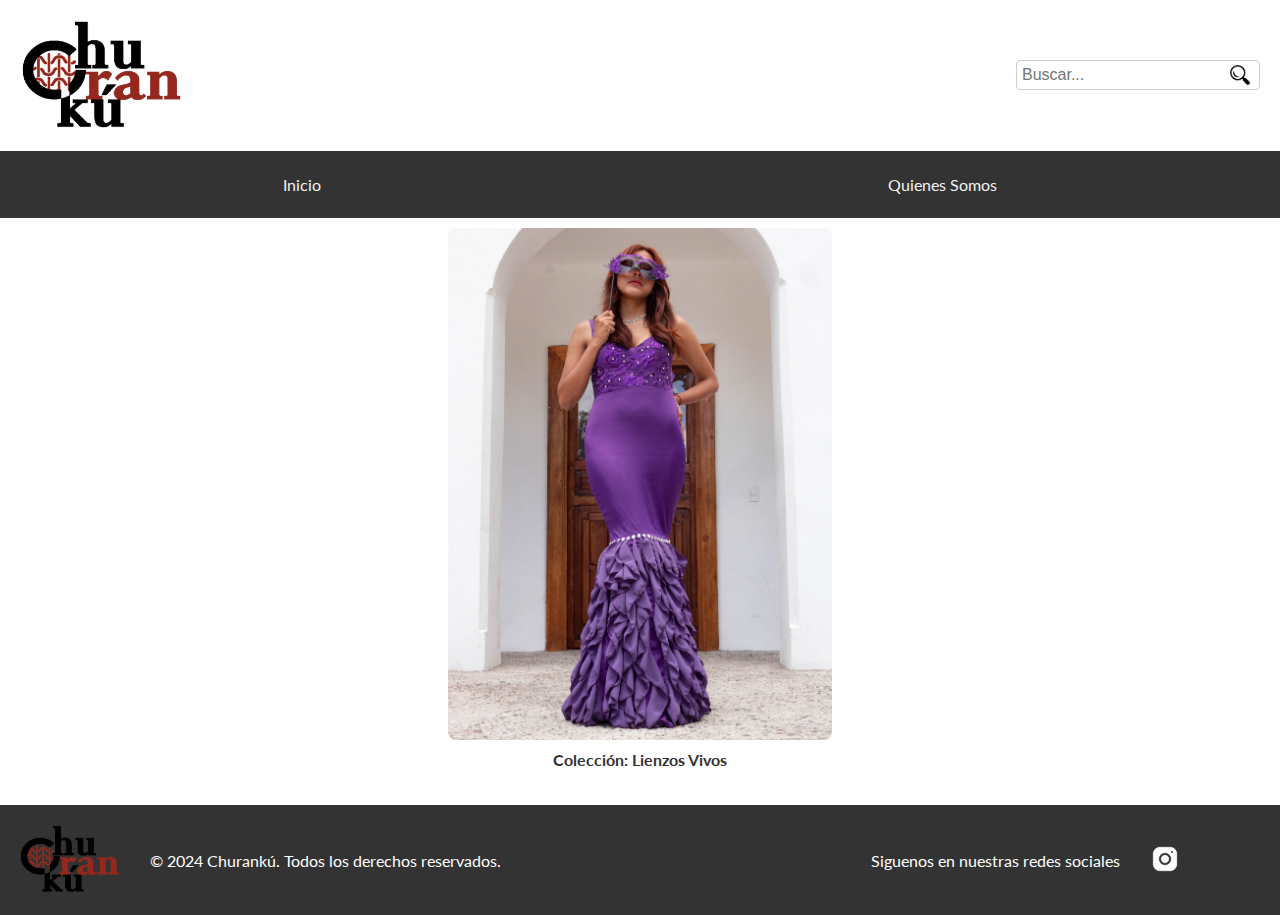
<file: index.html>
<!DOCTYPE html>
<html lang="en">

<head>
    <meta charset="UTF-8">
    <meta name="viewport" content="width=device-width, initial-scale=1.0">
    <link rel="stylesheet" href="style.css">
    <link type="image/png" rel="icon" href="logos/iconbg.png">
    <link href='https://fonts.googleapis.com/css?family=Lato:400,700' rel='stylesheet' type='text/css'>
    <title>Churankú - Principal</title>
</head>

<body class="index-body"> 

    <div class="page-container">
        <div class="header">
            <div class="header-left">
                <a href="index.html">
                    <img src="logos/logo.png" alt="Logo">
                </a>
                
            </div>
            <div class="header-right">
                <form class="search-form">
                    <input type="text" placeholder="Buscar...">
                    <img src="icons/search.png" alt="Buscar" class="search-icon">
                </form>
            </div>
        </div>

        <div class="nav">
            <a href="index.html">Inicio</a>
            <a href="quienessomos.html">Quienes Somos</a>
        </div>

        <div class="button-grid">
            <div class="button-container">
                <a href="producto.html">
                    <img class="img-boton" src="fotos/morado-6.jpg" alt="Botón">
                    <div class="overlay">Colección: Lienzos Vivos</div>
                </a>
                <h5 class="caption">Colección: Lienzos Vivos</h5>
            </div>
            
        </div>
    </div>

    <footer>
        <div class="footer-left">
            <a href="index.html">
                <img src="logos/footer.png" alt="Logo">
            </a>
            <p>© 2024 Churankú. Todos los derechos reservados.</p>
        </div>
        <div class="footer-right">
            <div>
                <p>Siguenos en nuestras redes sociales</p>
            </div>
            
            <div>
                <a href="http://instagram.com/churankuu">
                    <img src="icons/insta.png" alt="Instagram">
                </a>
            </div>      

        </div>
        
    </footer>
</body>

</html>
</file>
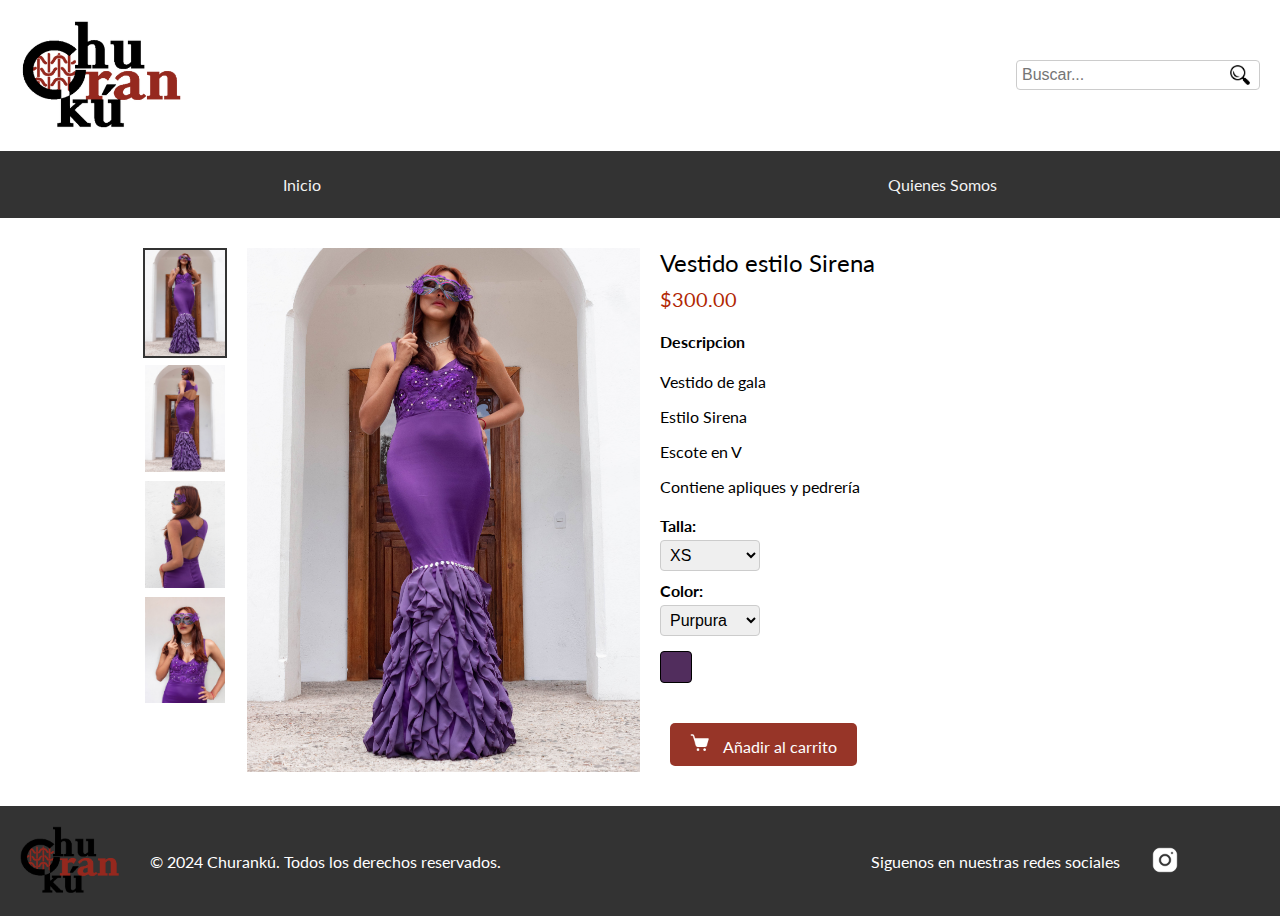
<file: producto.html>
<!DOCTYPE html>
<html lang="en">
<head>
    <meta charset="UTF-8">
    <meta name="viewport" content="width=device-width, initial-scale=1.0">
    <link rel="stylesheet" href="style.css">
    <link type="image/png" rel="icon" href="logos/iconbg.png">
    <link href='https://fonts.googleapis.com/css?family=Lato:400,700' rel='stylesheet' type='text/css'>
    <title>Churankú - Lienzos Vivos</title>
</head>
<body class="product-body">
    <div class="page-container">
        <div class="header">
            <div class="header-left">
                <a href="index.html">
                <img src="logos/logo.png"  alt="Logo">
                </a>
            </div>
            <div class="header-right">
                <form class="search-form">
                    <input type="text" placeholder="Buscar...">
                    <img src="icons/search.png" alt="Buscar" class="search-icon">
                </form>
            </div>
        </div>

        <div class="nav">
            <a href="index.html">Inicio</a>
            <a href="quienessomos.html">Quienes Somos</a>
        </div>
        <div class="img-container">
            <div class="thumbnails">
                <img src="fotos/morado-6.jpg" alt="Vestido 1" class="active" onclick="changeImage(0)">
                <img src="fotos/morado-7.jpg" alt="Vestido 2" onclick="changeImage(1)">
                <img src="fotos/morado-10.jpg" alt="Vestido 3" onclick="changeImage(2)">
                <img src="fotos/morado-21.jpg" alt="Vestido 3" onclick="changeImage(3)">
            </div>
            <div class="main-image">
                <img src="fotos/morado-6.jpg" alt="Vestido Principal" id="mainImage">
            </div>
            <div class="product-details">
                <div class="product-title">Vestido estilo Sirena</div>
                <div class="product-price">$300.00</div>
                <div class="product-description">
                    <h4>Descripcion</h4>
                    <p>Vestido de gala</p>
                    <p>Estilo Sirena</p>
                    <p>Escote en V</p>
                    <p>Contiene apliques y pedrería</p>
                </div>
                
                <div class="selectors">
                    <label for="talla">Talla:</label>
                    <select id="talla">
                        <option value="xs">XS</option>
                        <option value="s">S</option>
                        <option value="m">M</option>
                        <option value="l">L</option>
                        <option value="xl">XL</option>
                    </select>
                    <label for="color">Color:</label>
                    <select id="color" onchange="updateColorSample()">
                        <option value="#512d5d" data-color="#512d5d">Purpura</option>
                        <option value="#000000" data-color="#000000">Negro</option>
                        <option value="#992B13" data-color="#992B13">Rojo</option>
                        <option value="#6EA6C5" data-color="#6EA6C5">Celeste</option>
                        <option value="#D72598" data-color="#D72598">Fucsia</option>
                    </select>
                    <span id="colorSample" class="color-sample"></span>
                </div>
                
                <div class="button-cart-container">
                    <a href="#" class="cta-button">
                        <img src="icons/carrito1.png" alt="Carrito">
                        <span>Añadir al carrito</span>
                    </a>
                </div>
            </div>
        </div>
        
        <script>
            const thumbnails = document.querySelectorAll('.thumbnails img');
            const mainImage = document.getElementById('mainImage');
        
            function changeImage(index) {
                thumbnails.forEach((thumbnail, i) => {
                    if (i === index) {
                        thumbnail.classList.add('active');
                        mainImage.src = thumbnail.src;
                    } else {
                        thumbnail.classList.remove('active');
                    }
                });
            }
            function updateColorSample() {
                const colorSelect = document.getElementById('color');
                const colorSample = document.getElementById('colorSample');
                const selectedColor = colorSelect.options[colorSelect.selectedIndex].getAttribute('data-color');
                colorSample.style.backgroundColor = selectedColor;
            }
            
            document.addEventListener('DOMContentLoaded', () => {
                updateColorSample(); // Update color sample on page load
            });
            
        </script>
        <footer>
            <div class="footer-left">
                <a href="index.html">
                    <img src="logos/footer.png" alt="Logo">
                </a>
                <p>© 2024 Churankú. Todos los derechos reservados.</p>
            </div>
            <div class="footer-right">
                <div>
                    <p>Siguenos en nuestras redes sociales</p>
                </div>
                
                <div>
                    <a href="http://instagram.com/churankuu">
                        <img src="icons/insta.png" alt="Instagram">
                    </a>
                </div>      
    
            </div>
            
        </footer>
    </div>
    
</body>
</html>
</file>
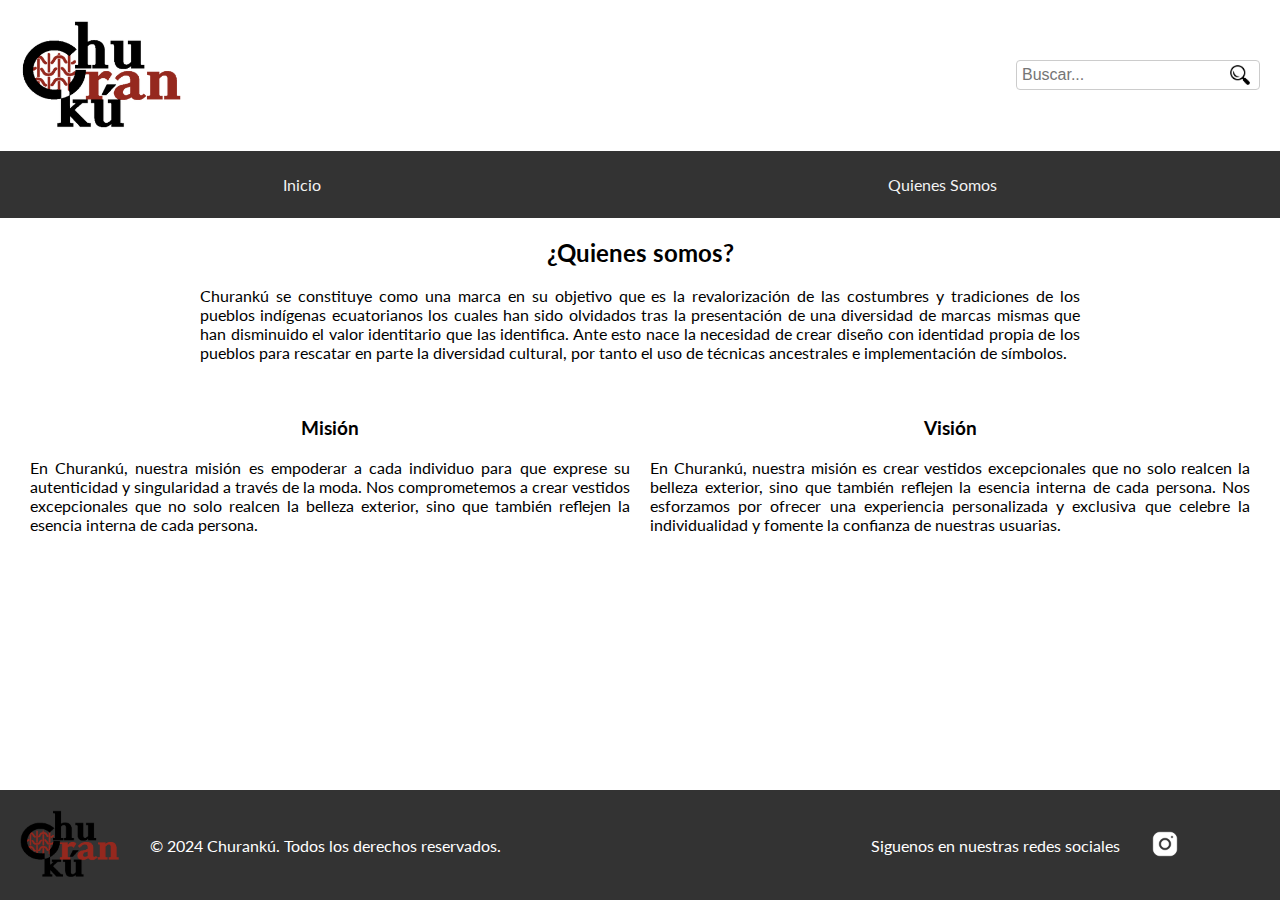
<file: quienessomos.html>
<!DOCTYPE html>
<html lang="en">

<head>
    <meta charset="UTF-8">
    <meta name="viewport" content="width=device-width, initial-scale=1.0">
    <link rel="stylesheet" href="style.css">
    <link type="image/png" rel="icon" href="logos/iconbg.png">
    <link href='https://fonts.googleapis.com/css?family=Lato:400,700' rel='stylesheet' type='text/css'>
    <title>Churankú - Quienes Somos</title>
</head>

<body class="index-body"> 

    <div class="page-container">
        <div class="header">
            <div class="header-left">
                <a href="index.html">
                    <img src="logos/logo.png" alt="Logo">
                </a>
                
            </div>
            <div class="header-right">
                <form class="search-form">
                    <input type="text" placeholder="Buscar...">
                    <img src="icons/search.png" alt="Buscar" class="search-icon">
                </form>
            </div>
        </div>

        <div class="nav">
            <a href="index.html">Inicio</a>
            <a href="quienessomos.html">Quienes Somos</a>
        </div>
        <div class="quienessomos">
            <h2>¿Quienes somos?</h2>
            <p>Churankú se constituye como una marca en su objetivo que es la revalorización de las costumbres y tradiciones de los pueblos indígenas ecuatorianos los cuales han sido olvidados tras la presentación de una diversidad de marcas mismas que han disminuido el valor identitario que las identifica. Ante esto nace la necesidad de crear diseño con identidad propia de los pueblos para rescatar en parte la diversidad cultural, por tanto el uso de técnicas ancestrales e implementación de símbolos.</p>
        </div>
        <div class="misionvision">
            <div class="mision">
                <h3>Misión</h3>
                <p>En Churankú, nuestra misión es empoderar a cada individuo para que exprese su autenticidad y singularidad a través de la moda. Nos comprometemos a crear vestidos excepcionales que no solo realcen la belleza exterior, sino que también reflejen la esencia interna de cada persona.</p>
            </div>
            <div class="vision">
                <h3>Visión</h3>
                <p>En Churankú, nuestra misión es crear vestidos excepcionales que no solo realcen la belleza exterior, sino que también reflejen la esencia interna de cada persona. Nos esforzamos por ofrecer una experiencia personalizada y exclusiva que celebre la individualidad y fomente la confianza de nuestras usuarias.</p>
            </div>

        </div>
    </div>

    <footer>
        <div class="footer-left">
            <a href="index.html">
                <img src="logos/footer.png" alt="Logo">
            </a>
            <p>© 2024 Churankú. Todos los derechos reservados.</p>
        </div>
        <div class="footer-right">
            <div>
                <p>Siguenos en nuestras redes sociales</p>
            </div>
            
            <div>
                <a href="http://instagram.com/churankuu">
                    <img src="icons/insta.png" alt="Instagram">
                </a>
            </div>      

        </div>
        
    </footer>
</body>

</html>
</file>
<file: style.css>
html, body {
    height: 100%;
    margin: 0;
    font-family: 'Lato', sans-serif;
    font-weight: 400;
}

.index-body {
    display: flex;
    flex-direction: column;
    min-height: 100%;
    background-color: white;
}
.product-body{
    display: flex;
    min-height: 100%;
    background-color: white;
}

.page-container {
    flex: 1;
}

footer {
    display: flex;
    justify-content: space-between;
    background-color: #333;
    color: white;
    text-align: center;
    padding: 20px 0;
    width: 100%;
}
.footer-left{
    display: flex;
    align-items: center;
}
.footer-left img {
    width: 100px;
    height: auto;
    margin-left: 20px;
}   
.footer-left p{
    margin-left: 30px;
}
.footer-right{
    display: flex;
    align-items: center;
}

.footer-right p{
    margin-right: 30px;
}
.footer-right img{
    width: 30px;
    height: auto;
    margin-right: 100px;
}

.header {
    display: flex;
    align-items: center;
    justify-content: space-between;
    background-color: white;
    padding: 20px;
}

.header-left {
    display: flex;
    align-items: center;
}

.header-left img {
    width: 50%;
    height: auto;
    margin-right: 20px;
}

.header-right {
    display: flex;
    align-items: center;
}


.search-form {
    display: flex;
    align-items: center;
    position: relative;
}

.search-form input[type="text"] {
    padding: 5px 30px 5px 5px;
    font-size: 16px;
    border: 1px solid #ccc;
    border-radius: 4px;
}

.search-form .search-icon {
    position: absolute;
    right: 10px;
    top: 50%;
    transform: translateY(-50%);
    cursor: pointer;
    width: 20px;
    height: 20px;
}

.button-grid {
    display: flex;
    flex-wrap: wrap;
    justify-content: space-around;
}

.button-container {
    flex: 0 0 30%;
    margin: 10px;
    position: relative;
    display: flex;
    flex-direction: column;
    align-items: center;
    text-align: center;
}

.button-container a {
    position: relative;
    width: 100%;
}

.button-container img {
    display: block;
    width: 100%;
    height: auto;
    cursor: pointer;
    border-radius: 8px;
}

.button-container .overlay {
    position: absolute;
    top: 0;
    left: 0;
    width: 100%;
    height: 100%;
    background-color: rgba(0, 0, 0, 0.6);
    color: #fff;
    display: flex;
    align-items: center;
    justify-content: center;
    opacity: 0;
    transition: opacity 0.3s;
    font-size: 18px;
    cursor: pointer;
    border-radius: 8px;
}

.button-container:hover .overlay {
    opacity: 1;
}

.caption {
    margin-top: 10px;
    font-size: 16px;
    color: #333;
}

/* Personalización de la barra de desplazamiento */
::-webkit-scrollbar {
    width: 12px;
}

::-webkit-scrollbar-track {
    background: #f0f0f0;
}

::-webkit-scrollbar-thumb {
    background-color: #888;
    border-radius: 6px;
    border: 3px solid #f0f0f0;
}

::-webkit-scrollbar-thumb:hover {
    background-color: #555;
}

.nav {
    background-color: #333;
    overflow: hidden;
    display: flex;
    justify-content: space-around;
    align-items: center;
    padding: 10px 0;
}

.nav a {
    display: block;
    color: #f2f2f2;
    text-align: center;
    padding: 14px 20px;
    text-decoration: none;
    height: 100%;
    box-sizing: border-box;
}

.nav a:hover {
    background-color: #ddd;
    color: black;
}
.img-container {
    display: flex;
    padding: 20px;
}
.main-image {
    flex: 2;
    padding: 10px;
    text-align: center;
}
.main-image img {
    width: 100%;
    max-width: 800px; /* Adjust max-width to make the image larger */
    height: auto;
}
.thumbnails {
    flex: 1;
    padding: 10px;
    display: flex;
    flex-direction: column;
    align-items: end;
}
.thumbnails img {
    width: 80px; /* Smaller thumbnails */
    height: auto;
    margin-bottom: 5px; /* Less separation */
    cursor: pointer;
    border: 2px solid transparent;
}
.thumbnails img.active {
    border: 2px solid #333;
}
.product-details {
    flex: 3;
    padding: 10px;
}
.product-title {
    font-size: 24px;
    margin-bottom: 10px;
}
.product-price {
    font-size: 20px;
    color: #b12704;
    margin-bottom: 20px;
}
.product-description {
    margin-bottom: 20px;
}

.selectors {
    display: flex;
    flex-direction: column;
    margin-bottom: 20px;
    max-width: 100px;
}

.selectors label {
    margin-bottom: 5px;
    font-weight: bold;
}

.selectors select {
    margin-bottom: 10px;
    padding: 5px;
    font-size: 16px;
    border: 1px solid #ccc;
    border-radius: 4px;
    width: 100%;
    max-width: 100%;
}

.color-selector {
    display: flex;
    align-items: center;
}

.color-sample {
    width: 30px;
    height: 30px;
    border: 1px solid #000;
    margin-top: 5px;
    margin-bottom: 10px;
    border-radius: 4px;
}

.button-cart-container {
    flex: 2;
    padding: 10px;
    display: flex; /* Convertimos el contenedor en un flex container */
    justify-content: space-between; /* Espacio entre los elementos dentro del contenedor */
    align-items: center; /* Centra verticalmente los elementos */
  }
  .cta-button {
    background-color:  #973528;
    color: white;
    padding: 10px 20px;
    text-align: center;
    text-decoration: none;
    display: inline-block;
    border-radius: 5px; /* Añade bordes redondeados */
  }
  
  .cta-button:hover {
    background-color:  #581e17;
  }
  
  .cta-button img {
    margin-right: 10px;
    width: 20px;
    height: 20px;
  }

.quienessomos{
    align-items: center;
    text-align: center ;
}
.quienessomos p{
    padding-left: 200px;
    padding-right: 200px;
    text-align: justify;
}
.misionvision {
    display: flex;
    justify-content: space-between;
    text-align: center;
    padding: 20px;
    width: auto;
}

.mision, .vision {
    flex: 1;
    margin: 0 10px;
}

.mision p, .vision p {
    text-align: justify;
}
</file>
